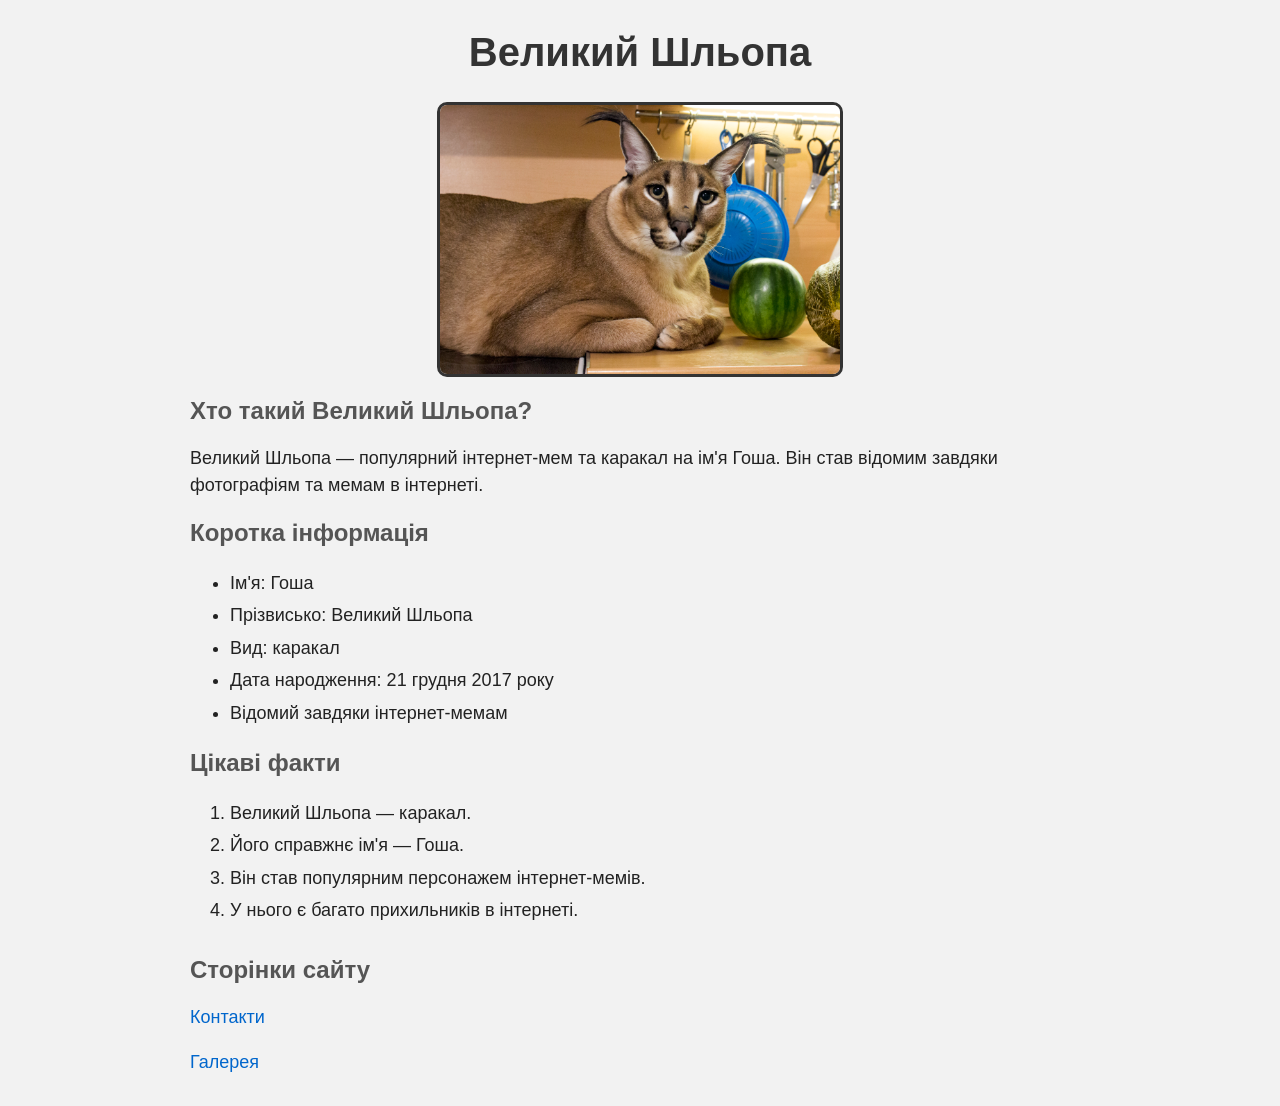
<file: index.html>
<!DOCTYPE html>
<html lang="uk">
<head>
    <meta charset="UTF-8">
    <title>Великий Шльопа</title>
    <link rel="stylesheet" href="style.css">
</head>
<body class="main-page">

    <h1 class="main-title">Великий Шльопа</h1>

   <img class="main-photo" src="photo/floppa1.jpg" alt="Великий Шльопа" width="400">

    <h2>Хто такий Великий Шльопа?</h2>

    <p>
        Великий Шльопа — популярний інтернет-мем та каракал на ім'я Гоша.
        Він став відомим завдяки фотографіям та мемам в інтернеті.
    </p>

    <h2>Коротка інформація</h2>

    <ul>
        <li>Ім'я: Гоша</li>
        <li>Прізвисько: Великий Шльопа</li>
        <li>Вид: каракал</li>
        <li>Дата народження: 21 грудня 2017 року</li>
        <li>Відомий завдяки інтернет-мемам</li>
    </ul>

    <h2>Цікаві факти</h2>

    <ol>
        <li>Великий Шльопа — каракал.</li>
        <li>Його справжнє ім'я — Гоша.</li>
        <li>Він став популярним персонажем інтернет-мемів.</li>
        <li>У нього є багато прихильників в інтернеті.</li>
    </ol>

    <h2 class="navigation-title">Сторінки сайту</h2>

    <p>
        <a href="pages/contact.html">Контакти</a>
    </p>

    <p>
        <a href="pages/gallery.html">Галерея</a>
    </p>

<body>
</html>
</file>
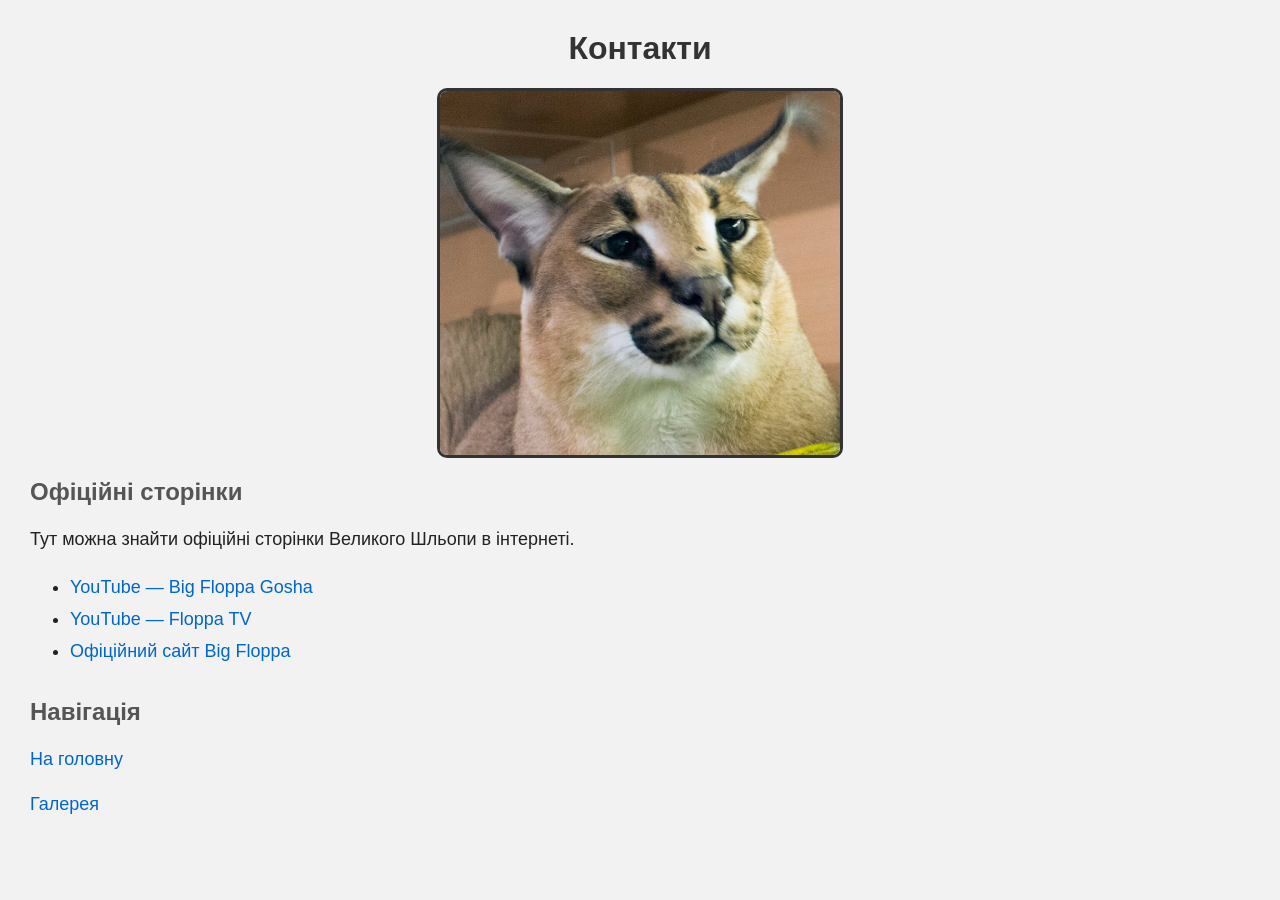
<file: pages/contact.html>
<!DOCTYPE html>
<html lang="uk">
<head>
    <meta charset="UTF-8">
    <title>Контакти — Великий Шльопа</title>
    <link rel="stylesheet" href="../style.css">
</head>
<body class="contact-page">

    <h1 class="page-title">Контакти</h1>

    <img class="main-photo" src="../photo/floppa2.jpg" alt="Великий Шльопа" width="400">

    <h2 class="section-title">Офіційні сторінки</h2>

    <p>
        Тут можна знайти офіційні сторінки Великого Шльопи в інтернеті.
    </p>

    <ul>
        <li>
            <a href="https://www.youtube.com/@BigFloppa.Gosher">
                YouTube — Big Floppa Gosha
            </a>
        </li>

        <li>
            <a href="https://www.youtube.com/@floppatvofficial">
                YouTube — Floppa TV
            </a>
        </li>

        <li>
            <a href="https://bigfloppaofficial.com/">
                Офіційний сайт Big Floppa
            </a>
        </li>
    </ul>

    <h2 class="navigation-title">Навігація</h2>

    <p>
        <a href="../index.html">На головну</a>
    </p>

    <p>
        <a href="gallery.html">Галерея</a>
    </p>

<body>
</html>
</file>
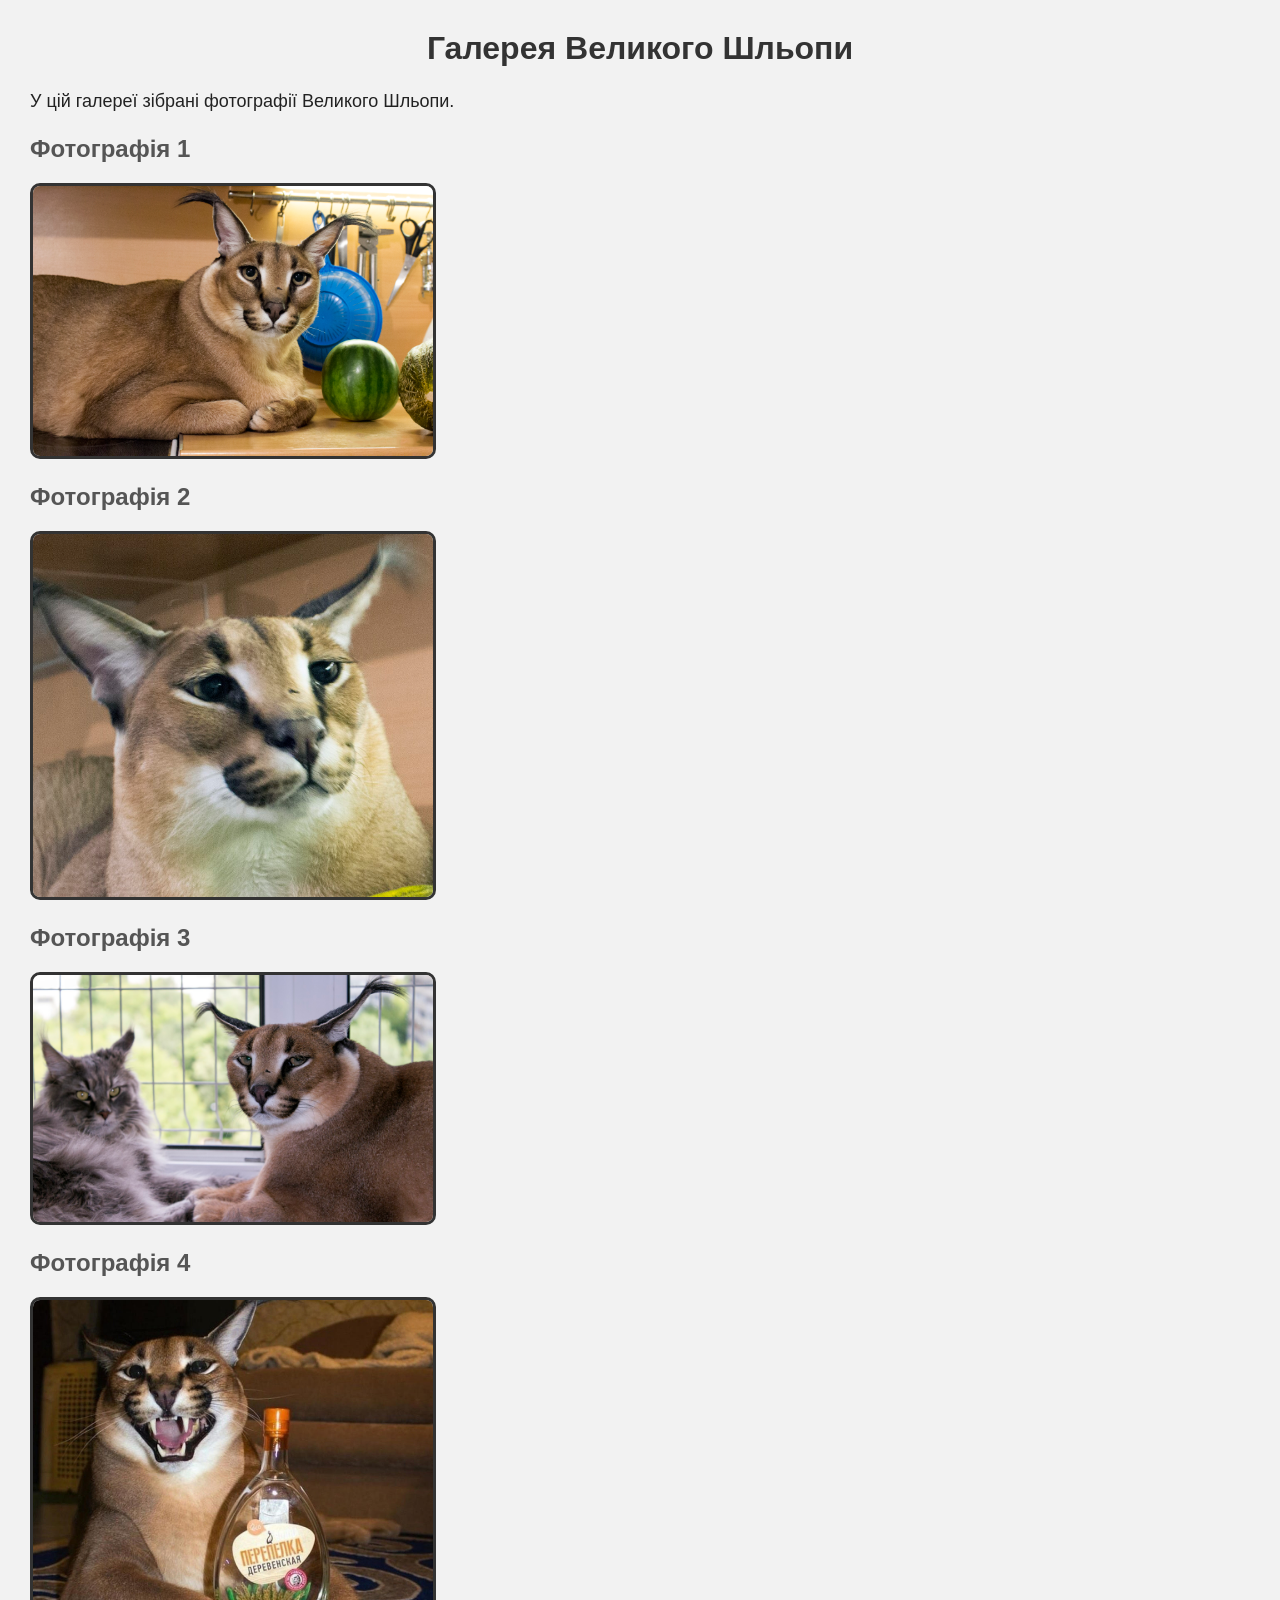
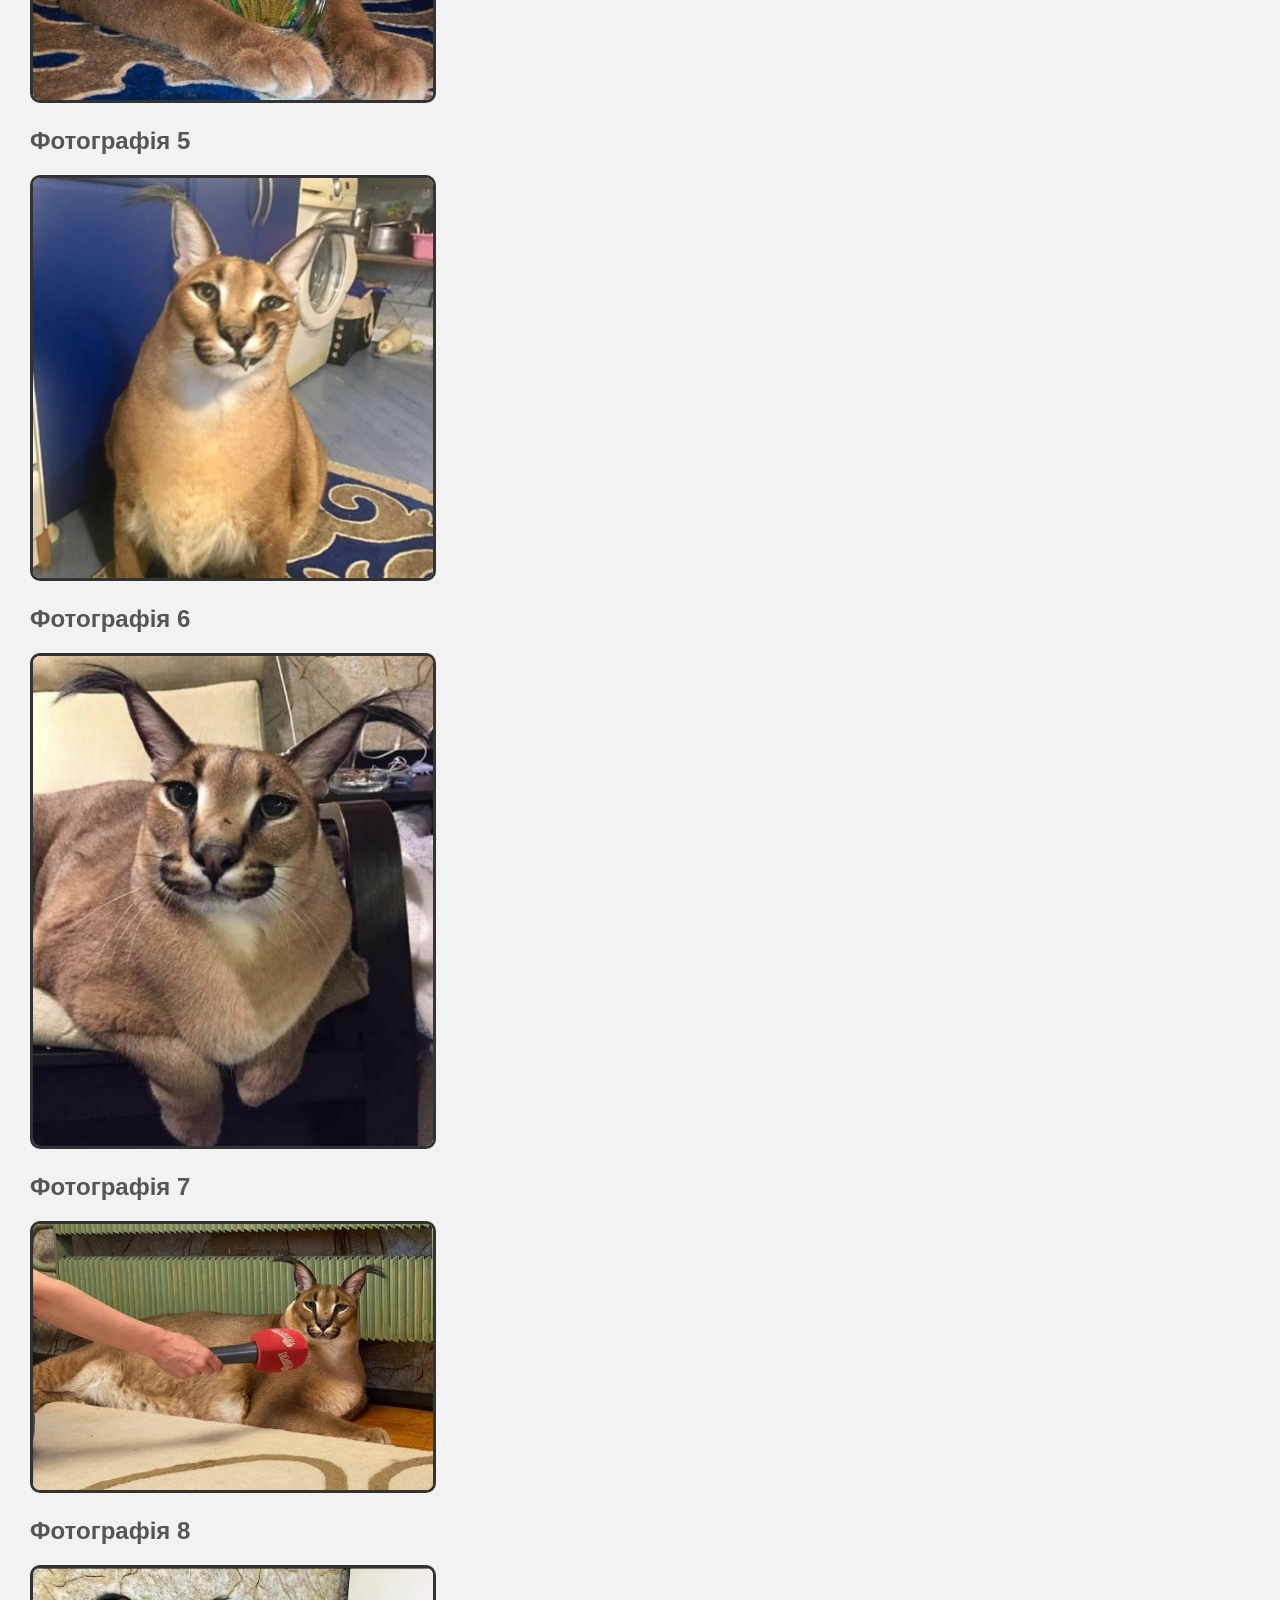
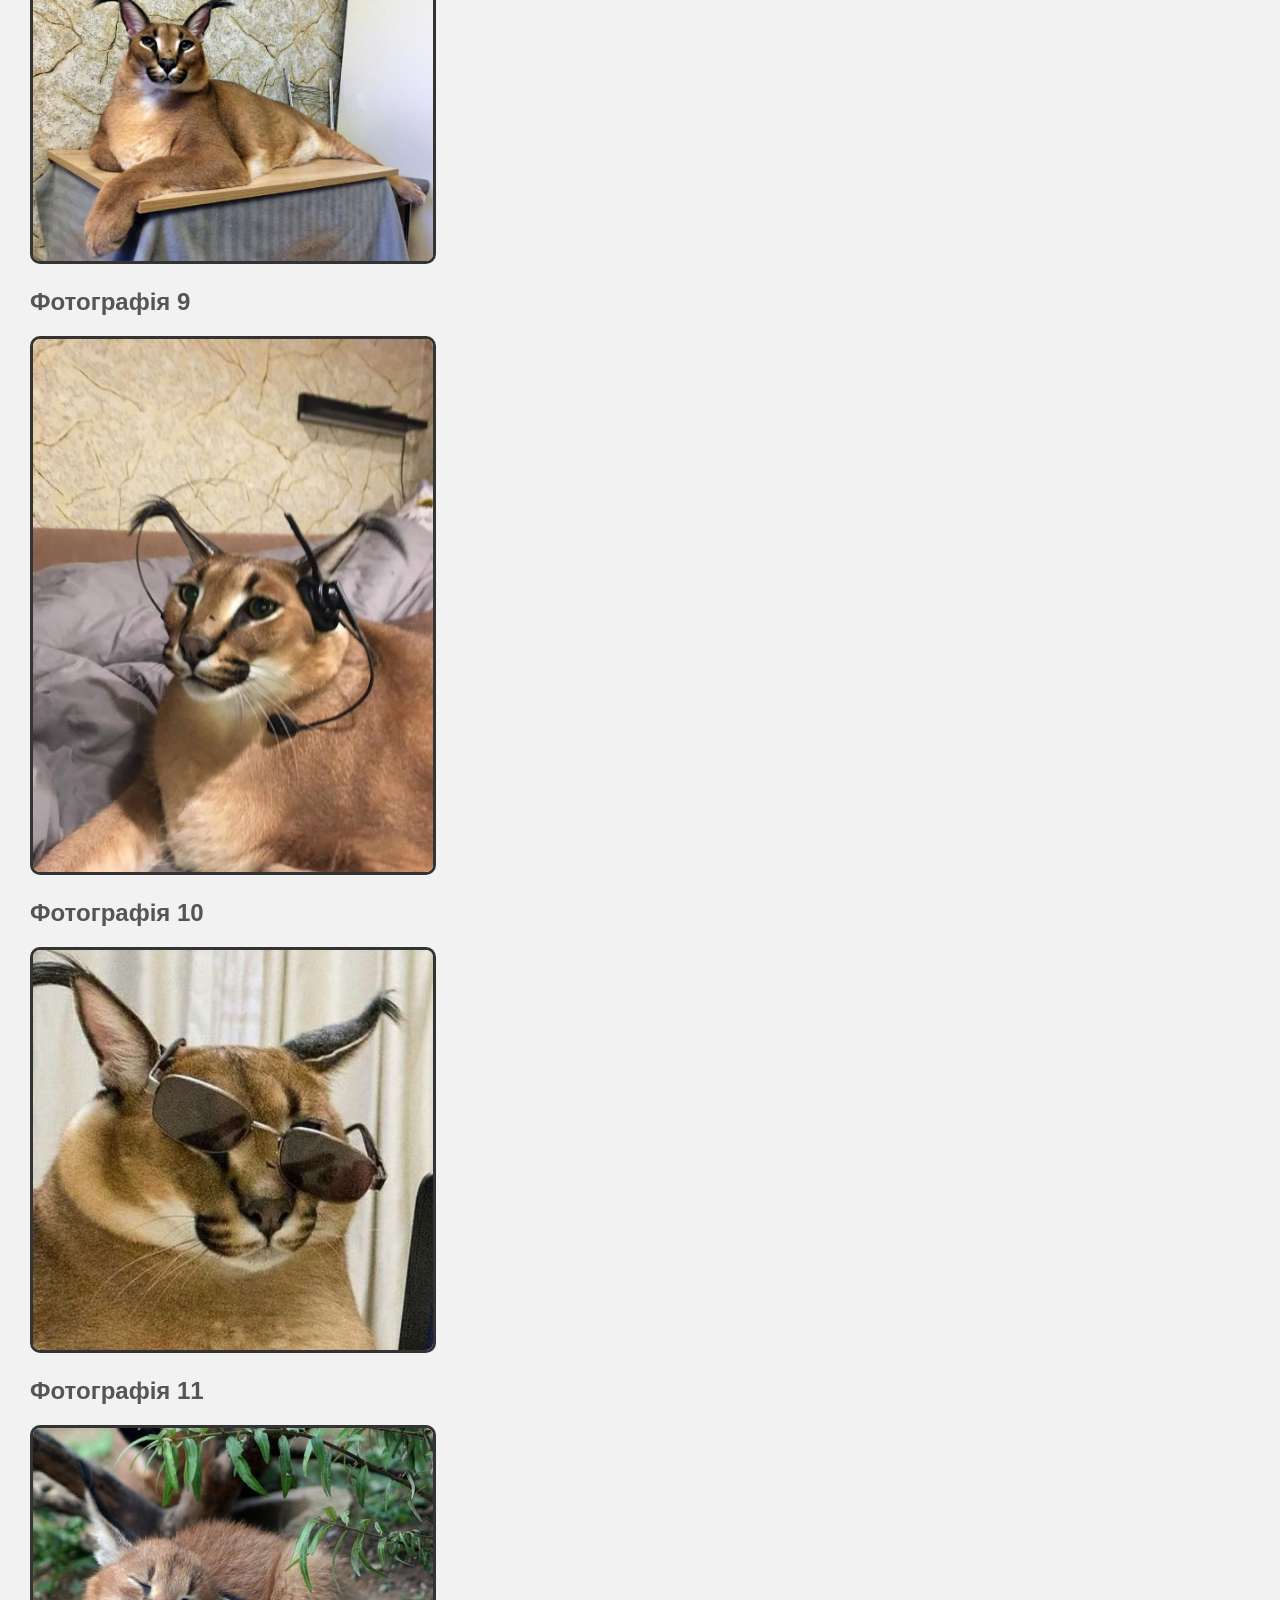
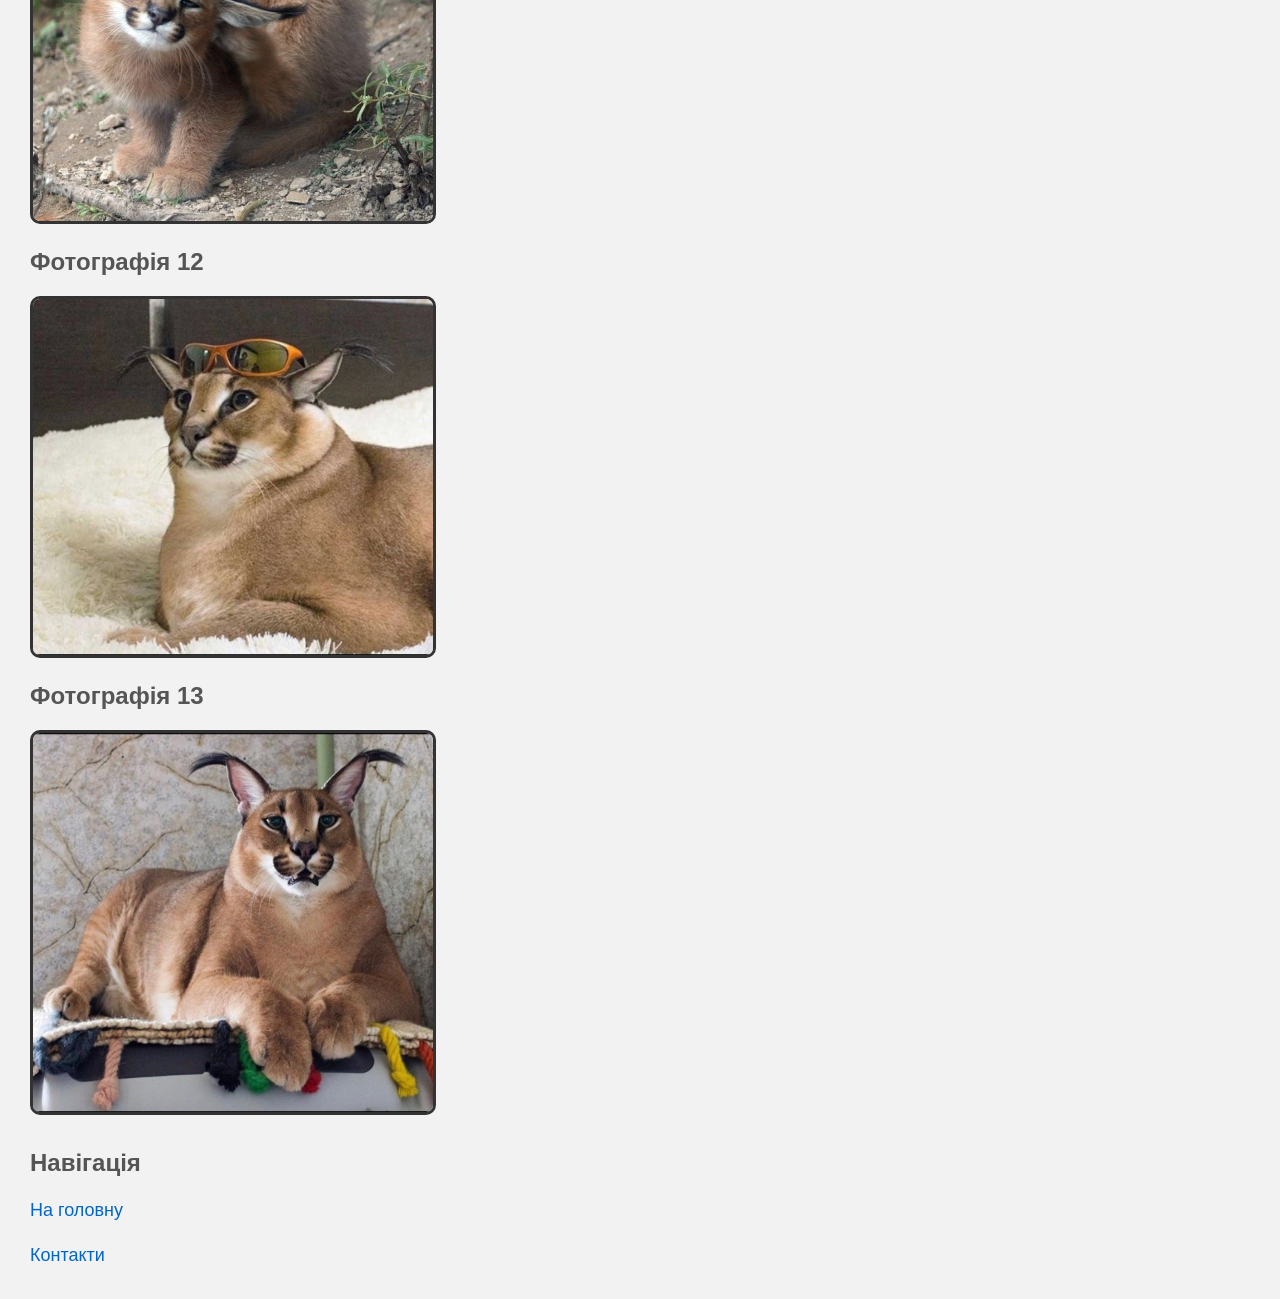
<file: pages/gallery.html>
<!DOCTYPE html>
<html lang="uk">
<head>
    <meta charset="UTF-8">
    <title>Галерея — Великий Шльопа</title>
    <link rel="stylesheet" href="../style.css">
</head>
<body class="gallery-page">

    <h1 class="page-title">Галерея Великого Шльопи</h1>

    <p>
        У цій галереї зібрані фотографії Великого Шльопи.
    </p>

    <h2>Фотографія 1</h2>
    <img class="gallery-photo" src="../photo/floppa1.jpg" alt="Великий Шльопа" width="400">

    <h2>Фотографія 2</h2>
    <img class="gallery-photo" src="../photo/floppa2.jpg" alt="Великий Шльопа" width="400">

    <h2>Фотографія 3</h2>
    <img class="gallery-photo" src="../photo/floppa3.jpg" alt="Великий Шльопа" width="400">

    <h2>Фотографія 4</h2>
    <img class="gallery-photo" src="../photo/floppa4.jpg" alt="Великий Шльопа" width="400">

    <h2>Фотографія 5</h2>
    <img class="gallery-photo" src="../photo/floppa5.jpg" alt="Великий Шльопа" width="400">

    <h2>Фотографія 6</h2>
    <img class="gallery-photo" src="../photo/floppa6.jpg" alt="Великий Шльопа" width="400">

    <h2>Фотографія 7</h2>
    <img class="gallery-photo" src="../photo/floppa7.jpg" alt="Великий Шльопа" width="400">

    <h2>Фотографія 8</h2>
    <img class="gallery-photo" src="../photo/floppa8.jpg" alt="Великий Шльопа" width="400">

    <h2>Фотографія 9</h2>
    <img class="gallery-photo" src="../photo/floppa9.jpg" alt="Великий Шльопа" width="400">

    <h2>Фотографія 10</h2>
    <img class="gallery-photo" src="../photo/floppa10.jpg" alt="Великий Шльопа" width="400">

    <h2>Фотографія 11</h2>
    <img class="gallery-photo" src="../photo/floppa11.jpg" alt="Великий Шльопа" width="400">

    <h2>Фотографія 12</h2>
    <img class="gallery-photo" src="../photo/floppa12.jpg" alt="Великий Шльопа" width="400">

    <h2>Фотографія 13</h2>
    <img class="gallery-photo" src="../photo/floppa13.jpg" alt="Великий Шльопа" width="400">

    <h2 class="navigation-title">Навігація</h2>

    <p>
        <a href="../index.html">На головну</a>
    </p>

    <p>
        <a href="contact.html">Контакти</a>
    </p>

</body>
</html>
</file>
<file: style.css>
body {
    background-color: #f2f2f2;
    color: #222222;
    font-family: Arial, sans-serif;
    margin: 30px;
}

h1 {
    color: #333333;
    text-align: center;
}

h2 {
    color: #555555;
}

p {
    font-size: 18px;
    line-height: 1.5;
}

img {
    border-radius: 10px;
    border: 3px solid #333333;
}

a {
    color: #0066cc;
    text-decoration: none;
}

a:hover {
    text-decoration: underline;
}

ul, ol {
    font-size: 18px;
    line-height: 1.8;
}

.main-page {
    max-width: 900px;
    margin: 30px auto;
}

.main-title {
    font-size: 40px;
}

.main-photo {
    display: block;
    margin: 20px auto;
}

.navigation-title {
    margin-top: 30px;
}
</file>
